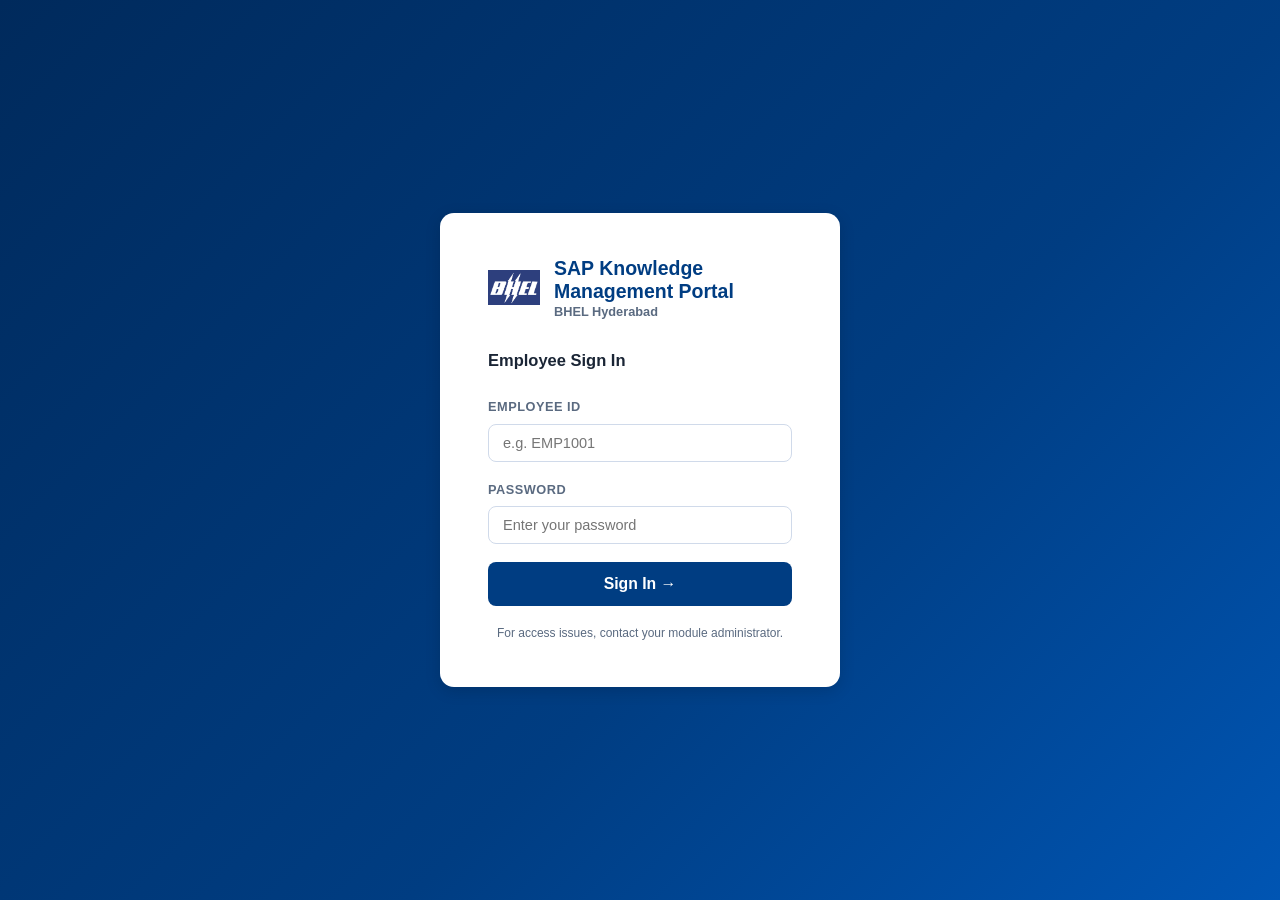
<file: frontend/index.html>
<!DOCTYPE html>
<html lang="en">
<head>
  <meta charset="UTF-8">
  <meta name="viewport" content="width=device-width, initial-scale=1.0">
  <title>BHEL SAP Portal — Login</title>
  <link rel="stylesheet" href="css/style.css">
</head>
<body>
<div class="login-page">
  <div class="login-card">
    <div class="logo" style="display: flex; align-items: center; gap: 14px; margin-bottom: 28px;">
      <img src="css/images/bhel_logo_official.png" alt="BHEL Logo" style="height: 52px; width: 52px; border-radius: 6px; object-fit: contain;">
      <h1 style="font-size: 1.3rem; color: var(--primary); line-height: 1.2;">SAP Knowledge Management Portal
        <span style="font-size: .85rem; color: var(--text-light); display: block;">BHEL Hyderabad</span>
      </h1>
    </div>
    <h2>Employee Sign In</h2>
    <div class="form-group">
      <label for="emp">Employee ID</label>
      <input type="text" id="emp" placeholder="e.g. EMP1001" autocomplete="username">
    </div>
    <div class="form-group">
      <label for="pwd">Password</label>
      <input type="password" id="pwd" placeholder="Enter your password" autocomplete="current-password">
    </div>
    <button class="btn btn-primary btn-full btn-lg" onclick="login()">Sign In →</button>
    <p class="error-msg" id="err-msg">Invalid Employee ID or Password.</p>
    <p style="margin-top:18px;font-size:.8rem;color:var(--text-light);text-align:center;">
      For access issues, contact your module administrator.
    </p>
  </div>
</div>

<script>
const RENDER_BACKEND_URL = "https://sap-portal-backend-tnc3.onrender.com";
const API = (window.location.hostname === "localhost" || window.location.hostname === "127.0.0.1")
    ? "http://localhost:5000"
    : RENDER_BACKEND_URL;

async function login() {
  const employee_id = document.getElementById("emp").value.trim();
  const password    = document.getElementById("pwd").value;
  const errEl       = document.getElementById("err-msg");
  errEl.classList.remove("visible");

  if (!employee_id || !password) {
    errEl.textContent = "Please enter both Employee ID and Password.";
    errEl.classList.add("visible");
    return;
  }

  try {
    const res  = await fetch(`${API}/login`, {
      method: "POST",
      headers: { "Content-Type": "application/json" },
      body: JSON.stringify({ employee_id, password }),
    });
    const data = await res.json();

    if (data.status === "success") {
      sessionStorage.setItem("bhel_user", JSON.stringify(data));

      window.location.href = "pages/dashboard.html";
    } else {
      errEl.textContent = data.message || "Invalid credentials.";
      errEl.classList.add("visible");
    }
  } catch {
    errEl.textContent = "Cannot connect to server. Please try again.";
    errEl.classList.add("visible");
  }
}

// Allow Enter key
document.addEventListener("DOMContentLoaded", () => {
  document.getElementById("pwd").addEventListener("keydown", e => {
    if (e.key === "Enter") login();
  });
});
</script>
</body>
</html>
</file>
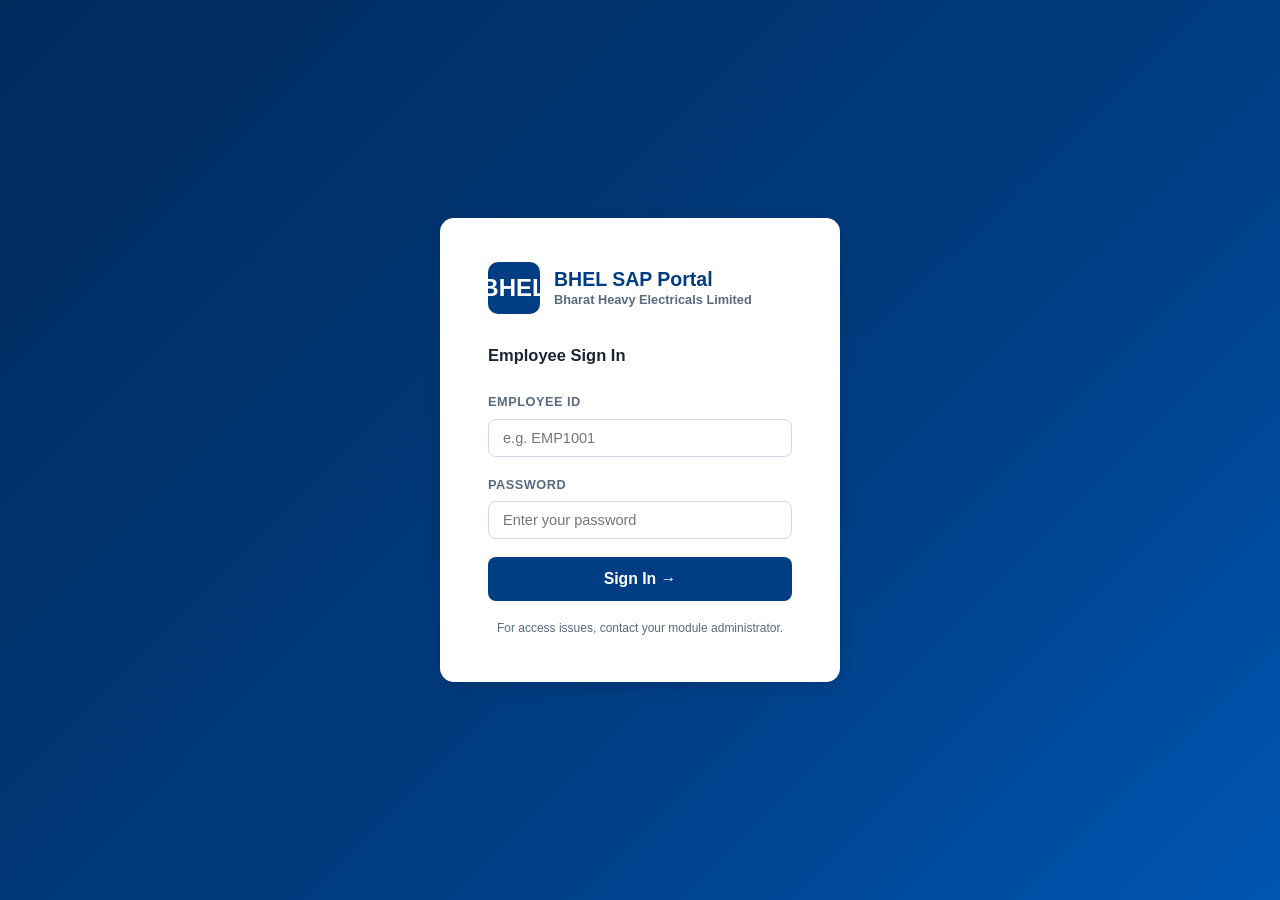
<file: frontend/login.html>
<!DOCTYPE html>
<html lang="en">
<head>
  <meta charset="UTF-8">
  <meta name="viewport" content="width=device-width, initial-scale=1.0">
  <title>BHEL SAP Portal — Login</title>
  <link rel="stylesheet" href="css/style.css">
</head>
<body>
<div class="login-page">
  <div class="login-card">
    <div class="logo">
      <div class="logo-icon">BHEL</div>
      <h1>BHEL SAP Portal
        <span>Bharat Heavy Electricals Limited</span>
      </h1>
    </div>
    <h2>Employee Sign In</h2>
    <div class="form-group">
      <label for="emp">Employee ID</label>
      <input type="text" id="emp" placeholder="e.g. EMP1001" autocomplete="username">
    </div>
    <div class="form-group">
      <label for="pwd">Password</label>
      <input type="password" id="pwd" placeholder="Enter your password" autocomplete="current-password">
    </div>
    <button class="btn btn-primary btn-full btn-lg" onclick="login()">Sign In →</button>
    <p class="error-msg" id="err-msg">Invalid Employee ID or Password.</p>
    <p style="margin-top:18px;font-size:.8rem;color:var(--text-light);text-align:center;">
      For access issues, contact your module administrator.
    </p>
  </div>
</div>

<script>
const API = "http://127.0.0.1:5000";

async function login() {
  const employee_id = document.getElementById("emp").value.trim();
  const password    = document.getElementById("pwd").value;
  const errEl       = document.getElementById("err-msg");
  errEl.classList.remove("visible");

  if (!employee_id || !password) {
    errEl.textContent = "Please enter both Employee ID and Password.";
    errEl.classList.add("visible");
    return;
  }

  try {
    const res  = await fetch(`${API}/login`, {
      method: "POST",
      headers: { "Content-Type": "application/json" },
      body: JSON.stringify({ employee_id, password }),
    });
    const data = await res.json();

    if (data.status === "success") {
      sessionStorage.setItem("bhel_user", JSON.stringify(data));

      if (data.role === "SUPER_ADMIN") {
        window.location.href = "pages/super_admin.html";
      } else if (data.role === "MODULE_ADMIN") {
        window.location.href = "pages/module_admin.html";
      } else {
        window.location.href = "pages/user_dashboard.html";
      }
    } else {
      errEl.textContent = data.message || "Invalid credentials.";
      errEl.classList.add("visible");
    }
  } catch {
    errEl.textContent = "Cannot connect to server. Please try again.";
    errEl.classList.add("visible");
  }
}

// Allow Enter key
document.addEventListener("DOMContentLoaded", () => {
  document.getElementById("pwd").addEventListener("keydown", e => {
    if (e.key === "Enter") login();
  });
});
</script>
</body>
</html>
</file>
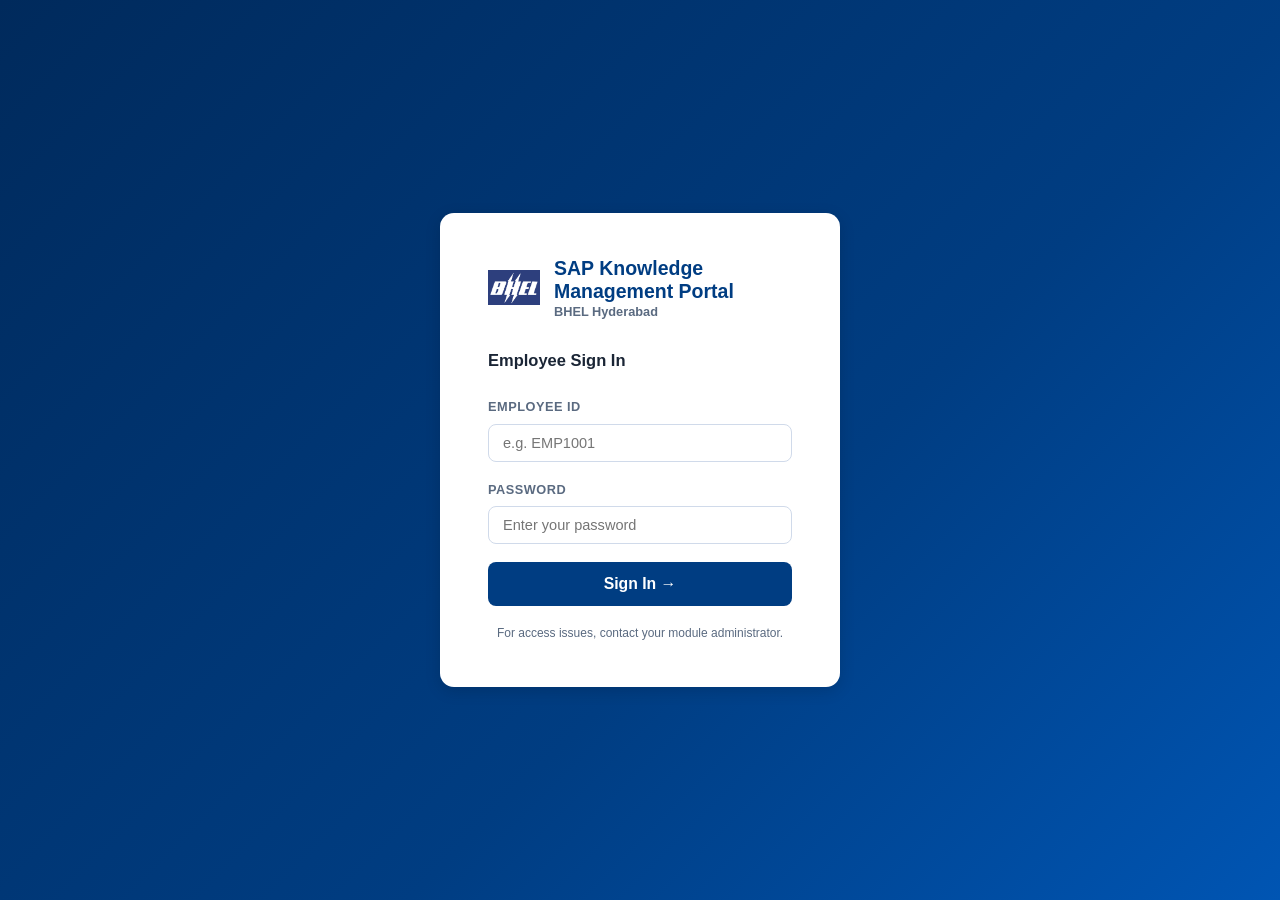
<file: frontend/pages/dashboard.html>
<!DOCTYPE html>
<html lang="en">
<head>
  <meta charset="UTF-8">
  <meta name="viewport" content="width=device-width, initial-scale=1.0">
  <title>BHEL SAP Portal — Dashboard</title>
  <link rel="stylesheet" href="../css/style.css">
</head>
<body>

  <!-- Stat Cards Grid -->
  <div class="stats-grid">
    <div class="stat-card info" style="cursor: pointer;" onclick="location.href='library.html'">
      <div class="stat-icon">📄</div>
      <div class="stat-value" id="manuals">0</div>
      <div class="stat-label">SAP Manuals (All Modules)</div>
    </div>
    <div class="stat-card warning" style="cursor: pointer;" onclick="location.href='library.html'">
      <div class="stat-icon">🎬</div>
      <div class="stat-value" id="videos">0</div>
      <div class="stat-label">Video Tutorials (All Modules)</div>
    </div>
    <div class="stat-card danger" style="cursor: pointer;" onclick="location.href='query.html'">
      <div class="stat-icon">💬</div>
      <div class="stat-value" id="queries">0</div>
      <div class="stat-label">Open Queries (Your Dept)</div>
    </div>
    <div class="stat-card success" style="cursor: pointer;" onclick="location.href='faqs.html'">
      <div class="stat-icon">❓</div>
      <div class="stat-value" id="faqs">0</div>
      <div class="stat-label">FAQs (Your Dept)</div>
    </div>
  </div>

  <!-- Main Dashboard Grid -->
  <div class="dash-grid">
    <!-- FAQs Card -->
    <div class="card">
      <div class="card-header">
        <h3 class="card-title">Frequently Asked Questions (FAQs)</h3>
      </div>
      <p class="text-muted text-small mb-16">Quick answers to common SAP issues:</p>
      <div class="faq-list" id="dashboard-faq-list">
        <div class="spinner"></div>
      </div>
    </div>

    <!-- Quick Links Card -->
    <div class="card">
      <div class="card-header">
        <h3 class="card-title">Quick SAP Access T-Codes</h3>
      </div>
      <p class="text-muted text-small mb-16">Frequently used SAP shortcuts for your module:</p>
      <div class="quick-links" id="quick-links-list">
        <div class="empty-state">
          <p>No transaction codes configured for your department yet.</p>
        </div>
      </div>
    </div>
  </div>

  <script src="../js/common.js?v=5"></script>
  <script src="../js/dashboard.js?v=2"></script>
</body>
</html>
</file>
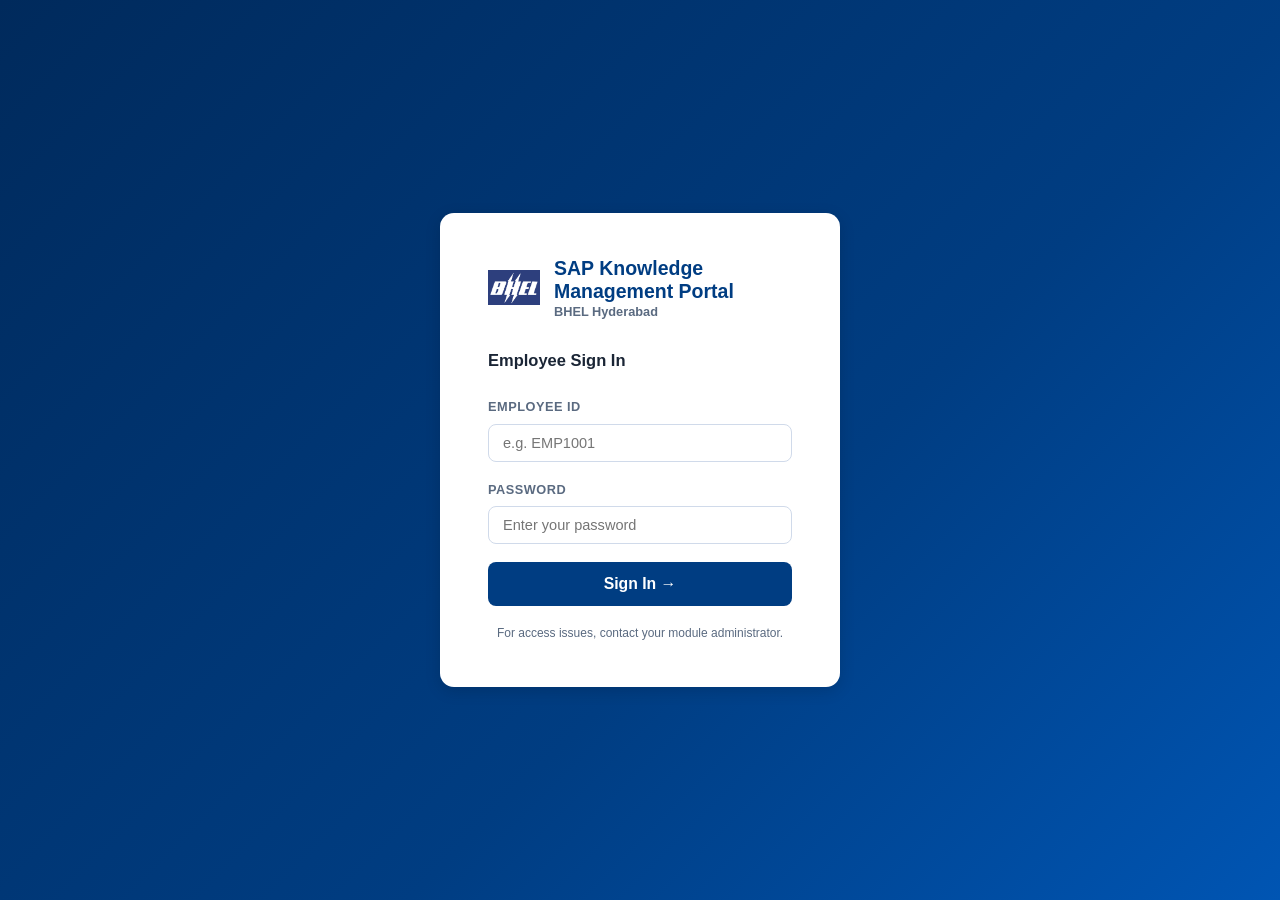
<file: frontend/pages/faqs.html>
<!DOCTYPE html>
<html lang="en">
<head>
  <meta charset="UTF-8">
  <meta name="viewport" content="width=device-width, initial-scale=1.0">
  <title>BHEL SAP Portal — FAQs</title>
  <link rel="stylesheet" href="../css/style.css">
</head>
<body>

  <!-- FAQ Toolbar -->
  <div class="filter-bar">
    <select id="faq-dept-filter" style="display: none;" onchange="filterFaqs()">
      <!-- Populated dynamically for SUPER_ADMIN -->
    </select>

    <button class="btn btn-primary" id="add-faq-btn" style="display: none;" onclick="openAddFaqModal()">
      ➕ Create FAQ Entry
    </button>
  </div>

  <!-- FAQs Accordion List -->
  <div class="faq-list" id="faqList">
    <div class="empty-state">
      <div class="empty-icon">❓</div>
      <p>Loading module FAQs...</p>
    </div>
  </div>

  <!-- Create/Edit FAQ Modal -->
  <div class="modal-overlay" id="faq-modal">
    <div class="modal">
      <div class="modal-header">
        <h3 class="modal-title" id="faq-modal-title">Create FAQ Entry</h3>
        <button class="modal-close" onclick="closeModal('faq-modal')">×</button>
      </div>
      <form id="faq-form" onsubmit="saveFaq(event)">
        <input type="hidden" id="faq-edit-id">

        <div class="form-group">
          <label for="faq-question">Question</label>
          <input type="text" id="faq-question" required placeholder="e.g. How do I clear open items?">
        </div>

        <div class="form-group">
          <label for="faq-answer">Answer</label>
          <textarea id="faq-answer" required rows="5" placeholder="Provide step-by-step instructions or explanations..."></textarea>
        </div>

        <div class="profile-grid">
          <div class="form-group">
            <label for="faq-order">Display Sort Order</label>
            <input type="number" id="faq-order" value="0" min="0" required placeholder="0">
          </div>
          <div class="form-group" id="faq-dept-group" style="display: none;">
            <label for="faq-dept">SAP Module / Dept</label>
            <select id="faq-dept">
              <!-- Dynamically populated for Super Admin -->
            </select>
          </div>
        </div>

        <div class="modal-footer">
          <button type="button" class="btn btn-outline" onclick="closeModal('faq-modal')">Cancel</button>
          <button type="submit" class="btn btn-success">Save FAQ</button>
        </div>
      </form>
    </div>
  </div>

  <script src="../js/common.js?v=5"></script>
  <script src="../js/faq.js"></script>
</body>
</html>
</file>
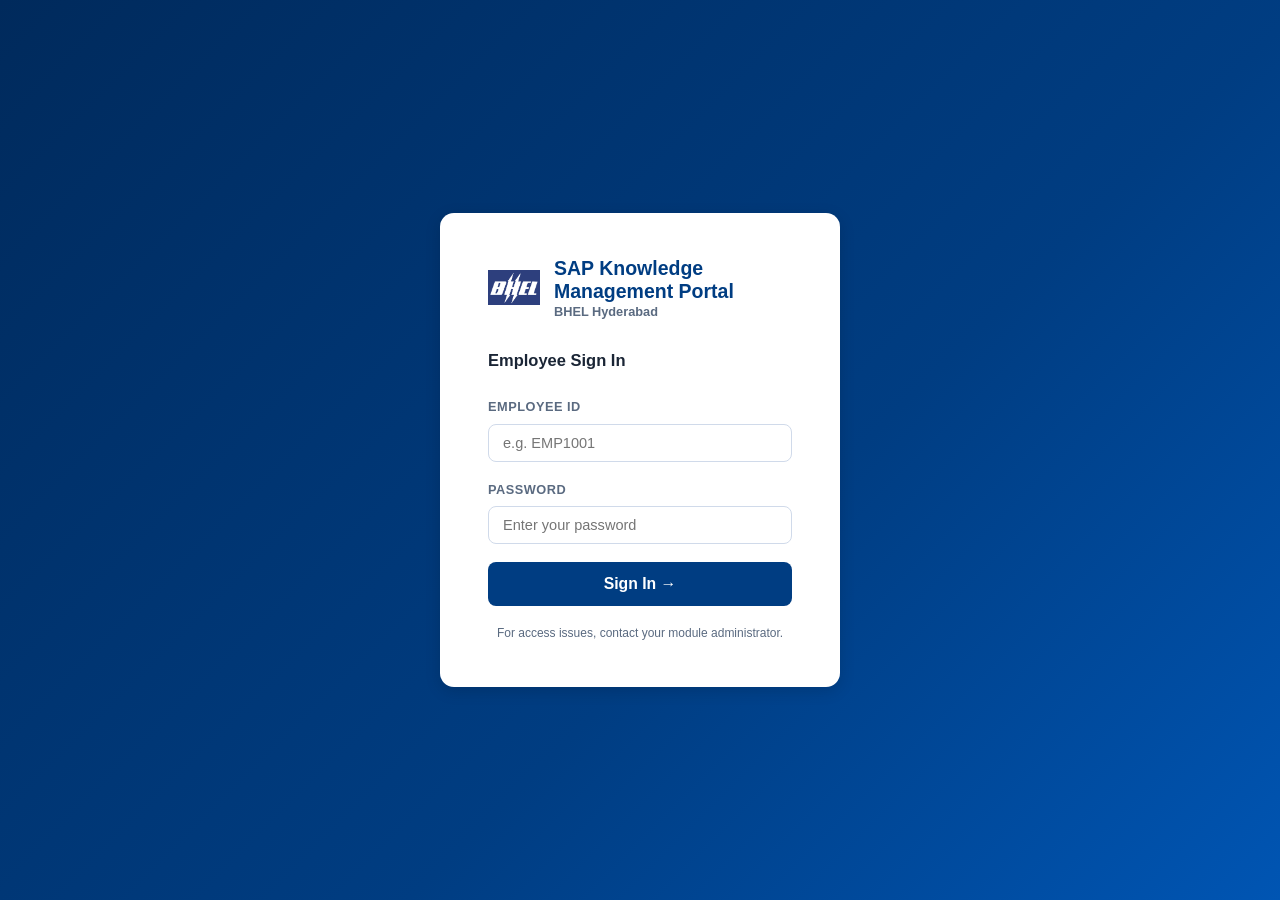
<file: frontend/pages/library.html>
<!DOCTYPE html>
<html lang="en">
<head>
  <meta charset="UTF-8">
  <meta name="viewport" content="width=device-width, initial-scale=1.0">
  <title>BHEL SAP Portal — Library</title>
  <link rel="stylesheet" href="../css/style.css">
</head>
<body>

  <!-- Library Page Toolbar -->
  <div class="filter-bar">
    <input type="text" id="lib-search" class="search-input" placeholder="Search manuals, descriptions or T-codes..." oninput="filterLibrary()">
    
    <select id="lib-type-filter" onchange="filterLibrary()">
      <option value="">All Media Types</option>
      <option value="MANUAL">Manuals (PDF)</option>
      <option value="VIDEO">Videos (MP4)</option>
      <option value="TRANSACTION">Transaction Codes</option>
    </select>

    <select id="lib-dept-filter" style="display: none;" onchange="filterLibrary()">
      <!-- Populated dynamically for SUPER_ADMIN -->
    </select>

    <button class="btn btn-primary" id="add-item-btn" style="display: none;" onclick="openAddModal()">
      ➕ Add Library Item
    </button>
    <button class="btn btn-outline" id="import-lib-btn" style="display: none; margin-left: 8px;" onclick="openImportLibModal()">
      📥 Bulk Upload CSV
    </button>
  </div>

  <!-- Library Table -->
  <div class="table-wrap" id="libraryTableContainer" style="background-color: #fff; border-radius: var(--radius); box-shadow: var(--shadow-sm); border: 1px solid var(--border); overflow-x: auto; margin-top: 16px;">
    <table style="width: 100%; border-collapse: collapse; text-align: left;">
      <thead>
        <tr style="border-bottom: 2px solid var(--border); background-color: var(--bg); font-size: 0.85rem; text-transform: uppercase; color: var(--text-light);">
          <th style="padding: 14px 18px; width: 120px;">T-Code</th>
          <th style="padding: 14px 18px;">Description</th>
          <th style="padding: 14px 18px; width: 140px;">Module</th>
          <th style="padding: 14px 18px; width: 140px;">Category</th>
          <th style="padding: 14px 18px; width: 120px; text-align: center;">Video</th>
          <th style="padding: 14px 18px; width: 180px; text-align: center;">Actions</th>
        </tr>
      </thead>
      <tbody id="libraryTableBody">
        <tr id="library-loading-row">
          <td colspan="6" style="text-align: center; padding: 48px 24px; color: var(--text-light);">
            <div class="spinner" style="margin: 0 auto 12px auto;"></div>
            Loading training manuals and transaction codes...
          </td>
        </tr>
      </tbody>
    </table>
  </div>

  <!-- Add/Edit Item Modal -->
  <div class="modal-overlay" id="item-modal">
    <div class="modal">
      <div class="modal-header">
        <h3 class="modal-title" id="modal-title">Add Training Media</h3>
        <button class="modal-close" onclick="closeModal('item-modal')">×</button>
      </div>
      <form id="item-form" onsubmit="saveLibraryItem(event)">
        <input type="hidden" id="edit-item-id">
        
        <div class="form-group">
          <label for="item-title">Title</label>
          <input type="text" id="item-title" required placeholder="e.g. FI Month-End Reconciliation Manual">
        </div>

        <div class="form-group">
          <label for="item-desc">Description</label>
          <textarea id="item-desc" rows="3" placeholder="Provide a summary of the resource contents..."></textarea>
        </div>

        <div class="form-group">
          <label for="item-type">Item Type</label>
          <select id="item-type" required onchange="toggleItemTypeForm()">
            <option value="MANUAL">SAP Manual / Media Resource</option>
            <option value="TRANSACTION">SAP Transaction Code (T-Code Only)</option>
          </select>
        </div>

        <!-- Department select for Super Admin additions -->
        <div class="form-group" id="item-dept-group" style="display: none;">
          <label for="item-dept">Target Department</label>
          <select id="item-dept">
            <!-- Dynamically populated -->
          </select>
        </div>

        <!-- file upload field -->
        <div class="form-group" id="pdf-field-group">
          <label for="item-file" id="file-label">Upload Documents (Optional)</label>
          <input type="file" id="item-file" accept=".pdf,.doc,.docx,.xls,.xlsx,.csv,.ppt,.pptx,.txt" multiple>
          <p class="text-small text-muted mt-8">Upload step-by-step documentation (PDF, Word, Excel, CSV, Text, PowerPoint). Select multiple files if required.</p>
        </div>

        <!-- Video file upload field -->
        <div class="form-group" id="video-field-group">
          <label for="item-video-file" id="video-label">Upload Video Tutorials (Optional)</label>
          <input type="file" id="item-video-file" accept="video/*" multiple>
          <p class="text-small text-muted mt-8">Upload MP4 video files. Select multiple files if required.</p>
        </div>

        <!-- T-Code fields -->
        <div class="form-group" id="tcode-field-group">
          <label for="item-tcode" id="tcode-label">SAP Transaction Code (T-Code) - Optional</label>
          <input type="text" id="item-tcode" placeholder="e.g. F-02, FS10N">
        </div>

        <div class="profile-grid">
          <div class="form-group">
            <label for="item-version">Version</label>
            <input type="text" id="item-version" value="1.0" placeholder="e.g. 1.0, 2.1">
          </div>
          <div class="form-group">
            <label for="item-notes">Version Release Notes</label>
            <input type="text" id="item-notes" placeholder="Initial Release">
          </div>
        </div>

        <div class="modal-footer">
          <button type="button" class="btn btn-outline" onclick="closeModal('item-modal')">Cancel</button>
          <button type="submit" class="btn btn-success">Save Resource</button>
        </div>
      </form>
    </div>
  </div>

  <!-- Video Player Modal -->
  <div class="modal-overlay" id="video-modal">
    <div class="modal" style="width: 760px;">
      <div class="modal-header">
        <h3 class="modal-title" id="video-modal-title">Watch Video Tutorial</h3>
        <button class="modal-close" onclick="closeVideoModal()">×</button>
      </div>
      <div style="background: #000; display: flex; align-items: center; justify-content: center; border-radius: var(--radius); overflow: hidden;">
        <video id="video-player" controls style="width: 100%; max-height: 480px; display: block;"></video>
      </div>
    </div>
  </div>

  <!-- Version History Modal -->
  <div class="modal-overlay" id="versions-modal">
    <div class="modal" style="width: 600px;">
      <div class="modal-header">
        <h3 class="modal-title">Revision History</h3>
        <button class="modal-close" onclick="closeModal('versions-modal')">×</button>
      </div>
      <div class="table-wrap">
        <table>
          <thead>
            <tr>
              <th>Ver.</th>
              <th>Release Notes</th>
              <th>Uploaded By</th>
              <th>Date</th>
              <th>Action</th>
            </tr>
          </thead>
          <tbody id="versions-table-body">
            <!-- Dynamically populated -->
          </tbody>
        </table>
      </div>
    </div>
  </div>

  <!-- Bulk Import Modal -->
  <div class="modal-overlay" id="import-lib-modal">
    <div class="modal" style="width: 480px;">
      <div class="modal-header">
        <h3 class="modal-title">Bulk Import Resources via CSV</h3>
        <button class="modal-close" onclick="closeModal('import-lib-modal')">×</button>
      </div>
      <form id="import-lib-form" onsubmit="importLibraryCSV(event)">
        <div style="padding: 16px;">
          <p class="text-small text-muted mb-16">
            Upload a CSV template to bulk insert training manuals, video paths, or transaction codes.
            <br><br>
            <strong>CSV Columns expected:</strong><br>
            <code>Title, Description, Item_Type, Department_Code, Transaction_Code, File_Path, Video_Path</code>
          </p>
          <div class="form-group">
            <label for="lib-csv-file">Select CSV File</label>
            <input type="file" id="lib-csv-file" accept=".csv" required>
          </div>
        </div>
        <div class="modal-footer">
          <button type="button" class="btn btn-outline" onclick="closeModal('import-lib-modal')">Cancel</button>
          <button type="submit" class="btn btn-success">Import CSV</button>
        </div>
      </form>
    </div>
  </div>

  <script src="../js/common.js?v=5"></script>
  <script src="../js/library.js?v=6"></script>
</body>
</html>
</file>
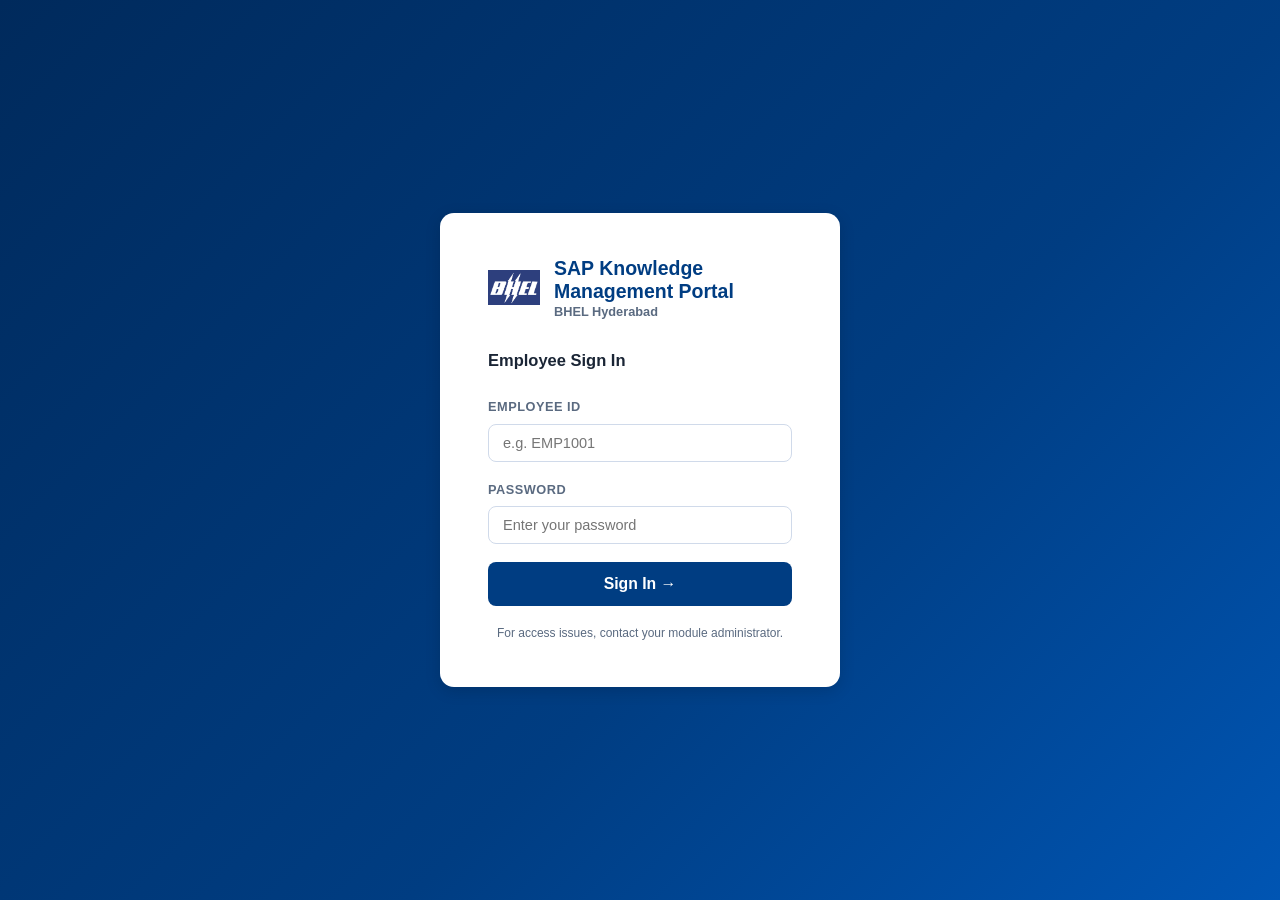
<file: frontend/pages/query.html>
<!DOCTYPE html>
<html lang="en">
<head>
  <meta charset="UTF-8">
  <meta name="viewport" content="width=device-width, initial-scale=1.0">
  <title>BHEL SAP Portal — Q&A Forum</title>
  <link rel="stylesheet" href="../css/style.css">
</head>
<body>

  <!-- Q&A Toolbar -->
  <div class="filter-bar">
    <input type="text" id="query-search" class="search-input" placeholder="Search questions or keywords..." oninput="filterQueries()">
    
    <select id="query-status-filter" onchange="filterQueries()">
      <option value="">All Statuses</option>
      <option value="OPEN">Open Queries</option>
      <option value="ANSWERED">Answered Queries</option>
      <option value="CLOSED">Closed Queries</option>
    </select>

    <select id="query-dept-filter" style="display: none;" onchange="filterQueries()">
      <!-- Populated dynamically for SUPER_ADMIN -->
    </select>

    <button class="btn btn-primary" onclick="openAddQueryModal()">
      ➕ Post a Query
    </button>
  </div>

  <!-- Queries Container -->
  <div class="query-list" id="queryList">
    <div class="empty-state">
      <div class="empty-icon">💬</div>
      <p>Loading discussions and questions...</p>
    </div>
  </div>

  <!-- Add Query Modal -->
  <div class="modal-overlay" id="add-query-modal">
    <div class="modal">
      <div class="modal-header">
        <h3 class="modal-title">Ask a Question</h3>
        <button class="modal-close" onclick="closeModal('add-query-modal')">×</button>
      </div>
      <form id="add-query-form" onsubmit="saveQuery(event)">
        <div class="form-group">
          <label for="query-title">Query Title / Summary</label>
          <input type="text" id="query-title" required placeholder="Describe your issue in one sentence">
        </div>

        <div class="form-group">
          <label for="query-body">Detailed Description</label>
          <textarea id="query-body" required rows="5" placeholder="Include error messages, SAP Transaction code, and exact steps taken..."></textarea>
        </div>

        <div class="profile-grid">
          <div class="form-group">
            <label for="query-priority">Priority</label>
            <select id="query-priority">
              <option value="LOW">Low (General Query)</option>
              <option value="MEDIUM" selected>Medium (Standard Issue)</option>
              <option value="HIGH">High (System Blocker / Error)</option>
            </select>
          </div>
          <div class="form-group" id="query-dept-group" style="display: none;">
            <label for="query-dept">SAP Module / Dept</label>
            <select id="query-dept">
              <!-- Dynamically populated for Super Admin -->
            </select>
          </div>
        </div>

        <div class="form-group flex flex-center gap-8" style="margin-top: 10px;">
          <input type="checkbox" id="query-anonymous" value="1" style="width: auto;">
          <label for="query-anonymous" style="display: inline; margin-bottom: 0;">Post Anonymously</label>
        </div>

        <div class="modal-footer">
          <button type="button" class="btn btn-outline" onclick="closeModal('add-query-modal')">Cancel</button>
          <button type="submit" class="btn btn-primary">Post Query</button>
        </div>
      </form>
    </div>
  </div>

  <!-- Query Detail Modal (Q&A Thread) -->
  <div class="modal-overlay" id="detail-modal">
    <div class="modal" style="width: 700px; max-height: 95vh;">
      <div class="modal-header">
        <h3 class="modal-title">Query Discussion</h3>
        <button class="modal-close" onclick="closeModal('detail-modal')">×</button>
      </div>
      <div id="detail-container">
        <!-- Rendered dynamically -->
      </div>
      
      <hr style="margin: 24px 0; border: none; border-top: 1px solid var(--border);">

      <!-- Replies Section -->
      <h3 class="card-title">Answers & Comments</h3>
      <div class="comment-thread" id="comment-thread-list">
        <!-- Dynamic comments -->
      </div>

      <!-- Reply Form -->
      <form id="comment-form" onsubmit="postComment(event)" style="margin-top: 24px;">
        <input type="hidden" id="comment-query-id">
        <div class="form-group">
          <label for="comment-body">Your Response</label>
          <textarea id="comment-body" required rows="3" placeholder="Provide troubleshooting suggestions or answers..."></textarea>
        </div>
        <div class="modal-footer" style="border: none; margin-top: 10px; padding-top: 0;">
          <button type="submit" class="btn btn-primary">Submit Reply</button>
        </div>
      </form>
    </div>
  </div>

  <script src="../js/common.js?v=5"></script>
  <script src="../js/query.js"></script>
</body>
</html>
</file>
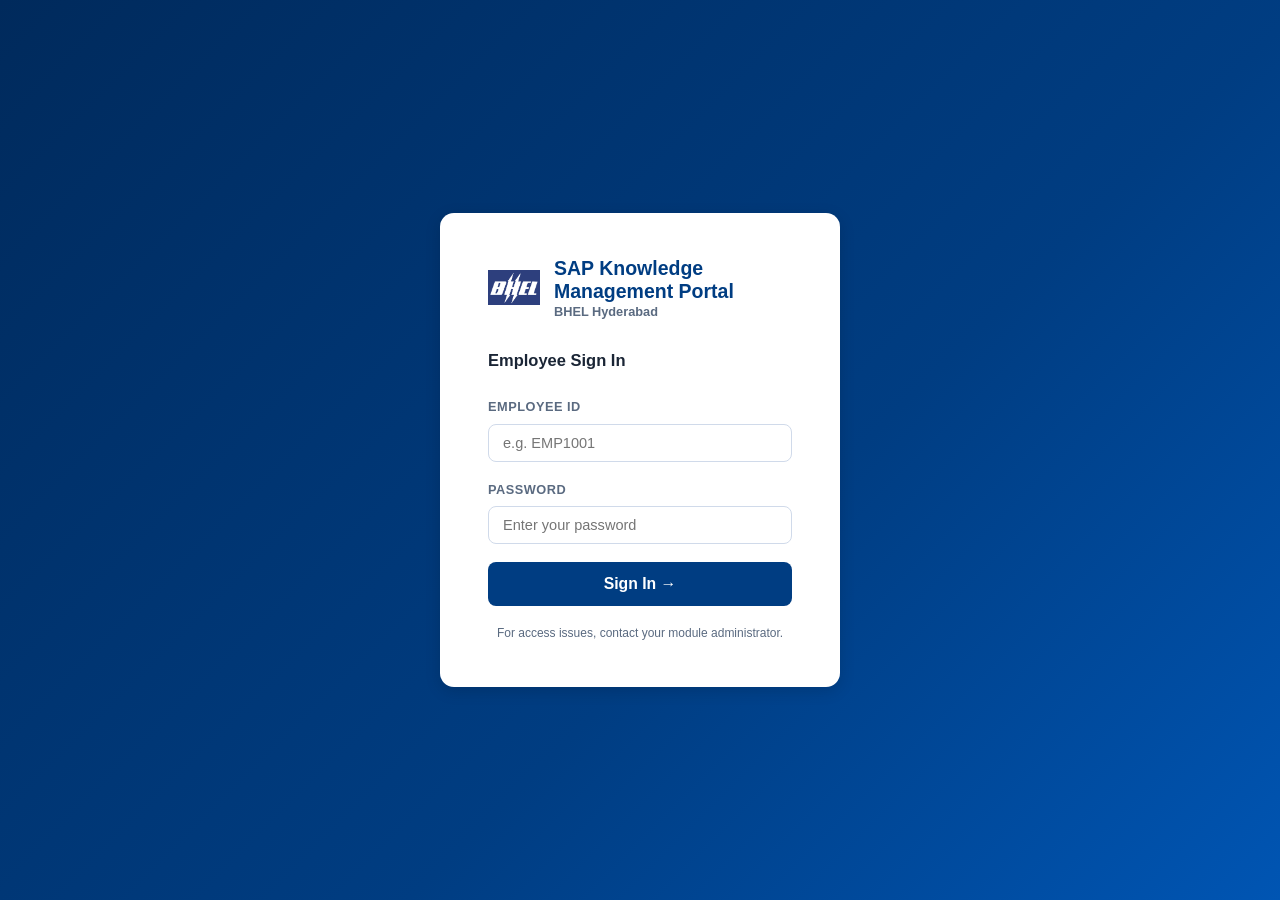
<file: frontend/pages/users.html>
<!DOCTYPE html>
<html lang="en">
<head>
  <meta charset="UTF-8">
  <meta name="viewport" content="width=device-width, initial-scale=1.0">
  <title>BHEL SAP Portal — Users</title>
  <link rel="stylesheet" href="../css/style.css">
</head>
<body>

  <!-- Users Toolbar -->
  <div class="filter-bar">
    <input type="text" id="user-search" class="search-input" placeholder="Search by name or employee ID..." oninput="filterUsers()">
    
    <select id="user-role-filter" onchange="filterUsers()">
      <option value="">All Roles</option>
      <option value="USER">Standard Users</option>
      <option value="MODULE_ADMIN">Module Admins</option>
      <option value="SUPER_ADMIN">Super Admins</option>
    </select>

    <select id="user-dept-filter" style="display: none;" onchange="filterUsers()">
      <!-- Populated dynamically for SUPER_ADMIN -->
    </select>

    <button class="btn btn-primary" onclick="openAddUserModal()">
      ➕ Create New User
    </button>
    <button class="btn btn-outline" onclick="triggerCsvSelect()">
      📤 Import CSV File
    </button>
    <input type="file" id="csv-file-input" accept=".csv" style="display: none;" onchange="uploadCsvFile(this)">
  </div>

  <!-- Tab Navigation -->
  <div class="tab-bar" style="display: flex; gap: 16px; margin-bottom: 24px; border-bottom: 2px solid var(--border); padding-bottom: 8px;">
    <button class="tab-btn active" id="tab-directory" onclick="switchUsersTab('directory')" style="background: none; border: none; font-size: 1rem; font-weight: 600; padding: 6px 12px; cursor: pointer; color: var(--primary); border-bottom: 2px solid var(--primary); margin-bottom: -10px; transition: all 0.2s;">User Directory</button>
    <button class="tab-btn" id="tab-logs" onclick="switchUsersTab('logs')" style="background: none; border: none; font-size: 1rem; font-weight: 600; padding: 6px 12px; cursor: pointer; color: var(--text-light); margin-bottom: -10px; transition: all 0.2s;">System Activity Logs</button>
  </div>

  <!-- Users Table Layout -->
  <div class="card" id="tab-content-directory">
    <div class="table-wrap">
      <table>
        <thead>
          <tr>
            <th>Employee ID</th>
            <th>Name</th>
            <th>Designation</th>
            <th>Department</th>
            <th>SAP Module</th>
            <th>Role</th>
            <th>Status</th>
            <th>Last Login</th>
            <th>Actions</th>
          </tr>
        </thead>
        <tbody id="userTableBody">
          <tr>
            <td colspan="9" style="text-align: center;" class="text-muted">Loading employee profiles...</td>
          </tr>
        </tbody>
      </table>
    </div>
  </div>

  <!-- Activity Logs Layout -->
  <div class="card" id="tab-content-logs" style="display: none;">
    <div class="table-wrap">
      <table>
        <thead>
          <tr>
            <th style="width: 180px; padding: 12px 16px;">Timestamp</th>
            <th style="width: 120px; padding: 12px 16px;">Operator ID</th>
            <th style="width: 150px; padding: 12px 16px;">Operator Name</th>
            <th style="width: 120px; padding: 12px 16px;">Role</th>
            <th style="width: 160px; padding: 12px 16px;">Action</th>
            <th style="padding: 12px 16px;">Access Details / IP</th>
          </tr>
        </thead>
        <tbody id="logsTableBody">
          <tr>
            <td colspan="6" style="text-align: center; padding: 24px;" class="text-muted">Loading system activity logs...</td>
          </tr>
        </tbody>
      </table>
    </div>
  </div>

  <!-- Add/Edit User Modal -->
  <div class="modal-overlay" id="user-modal">
    <div class="modal">
      <div class="modal-header">
        <h3 class="modal-title" id="user-modal-title">Create New Profile</h3>
        <button class="modal-close" onclick="closeModal('user-modal')">×</button>
      </div>
      <form id="user-form" onsubmit="saveUser(event)">
        <input type="hidden" id="edit-user-id">

        <div class="profile-grid">
          <div class="form-group">
            <label for="user-emp-id">Employee ID</label>
            <input type="text" id="user-emp-id" required placeholder="e.g. EMP1004">
          </div>
          <div class="form-group">
            <label for="user-name">Full Name</label>
            <input type="text" id="user-name" required placeholder="e.g. Rajesh Sharma">
          </div>
        </div>

        <div class="profile-grid">
          <div class="form-group">
            <label for="user-pwd">Password</label>
            <input type="password" id="user-pwd" placeholder="Leave blank to keep old password">
          </div>
          <div class="form-group">
            <label for="user-email">Email Address</label>
            <input type="email" id="user-email" placeholder="e.g. name@bhel.in">
          </div>
        </div>

        <div class="profile-grid">
          <div class="form-group">
            <label for="user-role">System Role</label>
            <select id="user-role" required onchange="toggleFormDeptLock()">
              <option value="USER">Standard Department User</option>
              <option value="MODULE_ADMIN">Module Administrator</option>
              <option value="SUPER_ADMIN">Super Administrator</option>
            </select>
          </div>
          <div class="form-group" id="form-dept-group">
            <label for="user-dept">SAP Module / Dept</label>
            <select id="user-dept">
              <!-- Populated dynamically -->
            </select>
          </div>
        </div>

        <div class="profile-grid">
          <div class="form-group">
            <label for="user-designation">Designation</label>
            <input type="text" id="user-designation" placeholder="e.g. Deputy Manager">
          </div>
          <div class="form-group">
            <label for="user-phone">Phone Number</label>
            <input type="text" id="user-phone" placeholder="e.g. 9876543210">
          </div>
        </div>

        <div class="form-group flex flex-center gap-8" id="active-checkbox-group" style="display: none; margin-top: 10px;">
          <input type="checkbox" id="user-active" value="1" style="width: auto;">
          <label for="user-active" style="display: inline; margin-bottom: 0;">Profile Active Status</label>
        </div>

        <div class="modal-footer">
          <button type="button" class="btn btn-outline" onclick="closeModal('user-modal')">Cancel</button>
          <button type="submit" class="btn btn-success">Save Profile</button>
        </div>
      </form>
    </div>
  </div>

  <script src="../js/common.js?v=5"></script>
  <script src="../js/users.js"></script>
</body>
</html>
</file>
<file: frontend/css/style.css>
/* ============================================================
   BHEL SAP Portal — Global Stylesheet
   ============================================================ */

:root {
  --primary:       #003d82;   /* BHEL deep blue */
  --primary-light: #0055b3;
  --primary-dark:  #002a5c;
  --accent:        #f5a623;   /* BHEL gold */
  --accent-dark:   #d4891a;
  --danger:        #e53935;
  --success:       #2e7d32;
  --warning:       #f57c00;
  --info:          #0277bd;

  --bg:            #f0f4f9;
  --sidebar-bg:    #002a5c;
  --card-bg:       #ffffff;
  --border:        #d0daea;
  --text:          #1a2535;
  --text-light:    #5a6a80;
  --text-white:    #ffffff;

  --sidebar-w:     240px;
  --header-h:      60px;
  --radius:        8px;
  --shadow:        0 2px 8px rgba(0,0,0,.10);
  --shadow-md:     0 4px 16px rgba(0,0,0,.14);
  --shadow-sm:     0 1px 4px rgba(0,0,0,.06);

  --font:          'Segoe UI', 'Roboto', Arial, sans-serif;
}

/* ── Dark Mode Variables ─────────────────────────────────────── */
[data-theme="dark"] {
  --bg:            #0f1117;
  --sidebar-bg:    #0d1526;
  --card-bg:       #1a1f2e;
  --border:        #2a3244;
  --text:          #e2e8f0;
  --text-light:    #8896aa;
  --shadow:        0 2px 8px rgba(0,0,0,.40);
  --shadow-md:     0 4px 16px rgba(0,0,0,.55);
  --shadow-sm:     0 1px 4px rgba(0,0,0,.30);
}
[data-theme="dark"] body { background: var(--bg); color: var(--text); }
[data-theme="dark"] .topbar { background: #1a1f2e; border-color: var(--border); }
[data-theme="dark"] .icon-btn { background: #252d3d; color: var(--text-light); }
[data-theme="dark"] .icon-btn:hover { background: #2e3a50; }
[data-theme="dark"] .card { background: var(--card-bg); border: 1px solid var(--border); }
[data-theme="dark"] .stat-card { background: var(--card-bg); border: 1px solid var(--border); }
[data-theme="dark"] .table-wrap { background: var(--card-bg) !important; border-color: var(--border) !important; }
[data-theme="dark"] table thead tr { background: #1e2535 !important; }
[data-theme="dark"] table tr:hover { background: #212736 !important; }
[data-theme="dark"] .modal { background: #1a1f2e; border: 1px solid var(--border); }
[data-theme="dark"] .modal-header { background: #0f1520; border-color: var(--border); }
[data-theme="dark"] .modal-footer { background: #0f1520; border-color: var(--border); }
[data-theme="dark"] .form-group input,
[data-theme="dark"] .form-group select,
[data-theme="dark"] .form-group textarea {
  background: #1a2235 !important;
  color: #e2e8f0 !important;
  border-color: #2a3244 !important;
}
[data-theme="dark"] .filter-bar { background: var(--card-bg); border-color: var(--border); }
/* Cover ALL inputs, selects, textareas regardless of parent context */
[data-theme="dark"] input,
[data-theme="dark"] input[type="text"],
[data-theme="dark"] input[type="email"],
[data-theme="dark"] input[type="password"],
[data-theme="dark"] input[type="search"],
[data-theme="dark"] input[type="number"],
[data-theme="dark"] input[type="file"],
[data-theme="dark"] select,
[data-theme="dark"] textarea {
  background: #1a2235 !important;
  color: #e2e8f0 !important;
  border-color: #2a3244 !important;
}
/* Select options dropdown */
[data-theme="dark"] select option {
  background: #1a2235;
  color: #e2e8f0;
}
[data-theme="dark"] .topbar-search input { background: #252d3d; color: var(--text); border-color: var(--border); }
[data-theme="dark"] .faq-item { background: #1e2535; border-color: var(--border); }
[data-theme="dark"] .faq-answer { background: #181d2b; }
[data-theme="dark"] .notif-item { border-color: var(--border); }
[data-theme="dark"] .notif-item.unread { background: #1e2d45; }
[data-theme="dark"] .badge-gray { background: #2e3a50; color: var(--text-light); }
[data-theme="dark"] .search-overlay { background: #1a1f2e; border-color: var(--border); }
[data-theme="dark"] .global-search-item:hover { background: #252d3d; }
[data-theme="dark"] .btn-outline { border-color: var(--border); color: var(--text-light); }
[data-theme="dark"] .btn-outline:hover { background: var(--primary); color: #fff; border-color: var(--primary); }
[data-theme="dark"] a { color: #5a9df5; }
[data-theme="dark"] .topbar-title { color: #8bb8ff; }
[data-theme="dark"] .card-title { color: #8bb8ff; }
[data-theme="dark"] .section-title { color: #8bb8ff; }

/* ── Theme Toggle UI ─────────────────────────────────────────── */
.theme-toggle-wrap { position: relative; }
.theme-toggle-btn {
  width: 36px; height: 36px;
  border-radius: 50%;
  border: none;
  background: var(--bg);
  display: flex; align-items: center; justify-content: center;
  font-size: 1rem;
  color: var(--text-light);
  cursor: pointer;
  transition: background .15s;
  position: relative;
}
.theme-toggle-btn:hover { background: var(--border); }
.theme-dropdown {
  display: none;
  position: absolute;
  top: calc(100% + 8px);
  right: 0;
  background: var(--card-bg);
  border: 1.5px solid var(--border);
  border-radius: 12px;
  box-shadow: var(--shadow-md);
  min-width: 178px;
  z-index: 2000;
  overflow: hidden;
  animation: fadeIn .18s ease;
}
.theme-dropdown.open { display: block; }
.theme-option {
  display: flex; align-items: center; gap: 12px;
  padding: 11px 18px;
  cursor: pointer;
  font-size: .9rem;
  font-weight: 500;
  color: var(--text);
  border: none;
  background: transparent;
  width: 100%;
  text-align: left;
  transition: background .12s;
}
.theme-option:hover { background: var(--bg); }
.theme-option.active {
  background: var(--primary);
  color: #fff;
  font-weight: 600;
}
.theme-option .theme-icon { font-size: 1.1rem; width: 22px; text-align: center; }

/* ── Smooth theme transitions ────────────────────────────────── */
*, *::before, *::after {
  transition-property: background-color, border-color, color;
  transition-duration: 0.2s;
  transition-timing-function: ease;
}



/* Reset */
*, *::before, *::after { box-sizing: border-box; margin: 0; padding: 0; }
html { font-size: 15px; }
body {
  font-family: var(--font);
  background: var(--bg);
  color: var(--text);
  line-height: 1.6;
}
a { color: var(--primary); text-decoration: none; }
a:hover { text-decoration: underline; }
ul { list-style: none; }
button { cursor: pointer; font-family: var(--font); }
input, select, textarea {
  font-family: var(--font);
  font-size: .95rem;
}
img { max-width: 100%; }

/* ── Login Page ─────────────────────────────────────────────── */
.login-page {
  min-height: 100vh;
  display: flex;
  align-items: center;
  justify-content: center;
  background: linear-gradient(135deg, var(--primary-dark) 0%, var(--primary) 60%, var(--primary-light) 100%);
}
.login-card {
  background: var(--card-bg);
  border-radius: 14px;
  box-shadow: var(--shadow-md);
  padding: 44px 48px;
  width: 400px;
  max-width: 95vw;
}
.login-card .logo {
  display: flex;
  align-items: center;
  gap: 14px;
  margin-bottom: 28px;
}
.login-card .logo-icon {
  width: 52px; height: 52px;
  background: var(--primary);
  border-radius: 10px;
  display: flex; align-items: center; justify-content: center;
  color: #fff; font-size: 1.6rem; font-weight: 700;
}
.login-card h1 {
  font-size: 1.3rem;
  color: var(--primary);
  line-height: 1.2;
}
.login-card h1 span { font-size: .85rem; color: var(--text-light); display: block; }
.login-card h2 { font-size: 1.1rem; color: var(--text); margin-bottom: 24px; }
.form-group { margin-bottom: 18px; }
.form-group label {
  display: block;
  font-size: .85rem;
  font-weight: 600;
  color: var(--text-light);
  margin-bottom: 6px;
  text-transform: uppercase;
  letter-spacing: .04em;
}
.form-group input, .form-group select, .form-group textarea {
  width: 100%;
  padding: 10px 14px;
  border: 1.5px solid var(--border);
  border-radius: var(--radius);
  font-size: .97rem;
  transition: border-color .2s;
  background: #fff;
  color: var(--text);
}
.form-group input:focus, .form-group select:focus, .form-group textarea:focus {
  outline: none;
  border-color: var(--primary);
}
.form-group textarea { resize: vertical; min-height: 80px; }
.btn {
  display: inline-flex; align-items: center; gap: 7px;
  padding: 10px 20px;
  border-radius: var(--radius);
  font-size: .95rem; font-weight: 600;
  border: none;
  transition: background .15s, transform .1s, box-shadow .15s;
}
.btn:active { transform: translateY(1px); }
.btn-primary {
  background: var(--primary);
  color: #fff;
}
.btn-primary:hover { background: var(--primary-light); }
.btn-accent {
  background: var(--accent);
  color: #fff;
}
.btn-accent:hover { background: var(--accent-dark); }
.btn-danger  { background: var(--danger);  color: #fff; }
.btn-danger:hover { background: #c62828; }
.btn-success { background: var(--success); color: #fff; }
.btn-success:hover { background: #1b5e20; }
.btn-outline {
  background: transparent;
  border: 1.5px solid var(--primary);
  color: var(--primary);
}
.btn-outline:hover { background: var(--primary); color: #fff; }
.btn-sm { padding: 6px 12px; font-size: .85rem; }
.btn-lg { padding: 13px 28px; font-size: 1.05rem; }
.btn-full { width: 100%; justify-content: center; }
.btn-icon { padding: 7px 10px; }
.error-msg {
  color: var(--danger);
  font-size: .88rem;
  margin-top: 10px;
  display: none;
}
.error-msg.visible { display: block; }

/* ── Dashboard Layout ───────────────────────────────────────── */
.layout {
  display: flex;
  min-height: 100vh;
}

/* Sidebar */
.sidebar {
  width: var(--sidebar-w);
  background: var(--sidebar-bg);
  display: flex;
  flex-direction: column;
  position: fixed;
  top: 0; left: 0; bottom: 0;
  z-index: 100;
  transition: transform .28s cubic-bezier(.4,0,.2,1), width .28s cubic-bezier(.4,0,.2,1);
  overflow: hidden;
}
.sidebar-header {
  padding: 18px 16px 16px;
  border-bottom: 1px solid rgba(255,255,255,.1);
}
.sidebar-header .brand {
  display: flex; align-items: center; gap: 10px;
  color: #fff;
}
.sidebar-header .brand-icon {
  width: 36px; height: 36px;
  background: var(--accent);
  border-radius: 8px;
  display: flex; align-items: center; justify-content: center;
  font-weight: 700; font-size: 1rem; color: #fff;
}
.sidebar-header .brand-name {
  font-size: 1rem;
  font-weight: 700;
  line-height: 1.1;
}
.sidebar-header .brand-sub {
  font-size: .72rem;
  opacity: .65;
  display: block;
}
.sidebar-user {
  padding: 12px 16px;
  border-bottom: 1px solid rgba(255,255,255,.1);
}
.sidebar-user .user-name {
  color: #fff;
  font-size: .9rem;
  font-weight: 600;
  white-space: nowrap;
  overflow: hidden;
  text-overflow: ellipsis;
}
.sidebar-user .user-role {
  font-size: .74rem;
  color: var(--accent);
  text-transform: uppercase;
  letter-spacing: .05em;
}
.sidebar-user .user-dept {
  font-size: .74rem;
  color: rgba(255,255,255,.5);
}
.sidebar-nav { flex: 1; overflow-y: auto; padding: 10px 0; }
.sidebar-nav .nav-section {
  padding: 8px 14px 4px;
  font-size: .68rem;
  text-transform: uppercase;
  letter-spacing: .1em;
  color: rgba(255,255,255,.35);
}
.sidebar-nav .nav-item {
  display: flex; align-items: center; gap: 11px;
  padding: 10px 16px;
  color: rgba(255,255,255,.75);
  cursor: pointer;
  border-left: 3px solid transparent;
  transition: background .15s, color .15s, border-color .15s;
  font-size: .93rem;
}
.sidebar-nav .nav-item .nav-icon { font-size: 1.1rem; width: 22px; text-align: center; }
.sidebar-nav .nav-item:hover {
  background: rgba(255,255,255,.07);
  color: #fff;
}
.sidebar-nav .nav-item.active {
  background: rgba(255,255,255,.12);
  color: #fff;
  border-left-color: var(--accent);
}
.sidebar-nav .nav-item .badge {
  margin-left: auto;
  background: var(--danger);
  color: #fff;
  font-size: .7rem;
  padding: 1px 7px;
  border-radius: 10px;
  font-weight: 700;
}
.sidebar-footer {
  padding: 12px 16px;
  border-top: 1px solid rgba(255,255,255,.1);
}
.sidebar-footer .nav-item { border-radius: var(--radius); border-left: none; }

/* Main content */
.main {
  margin-left: var(--sidebar-w);
  flex: 1;
  display: flex;
  flex-direction: column;
  min-width: 0;
  transition: margin-left .28s cubic-bezier(.4,0,.2,1);
}

/* ── Sidebar Collapsed State ─────────────────────────────────── */
.layout.sidebar-collapsed .sidebar {
  transform: translateX(calc(-1 * var(--sidebar-w)));
}
.layout.sidebar-collapsed .main {
  margin-left: 0;
}
/* Hamburger icon rotation when collapsed */
.layout.sidebar-collapsed #sidebar-toggle {
  transform: rotate(90deg);
}
#sidebar-toggle {
  transition: transform .28s cubic-bezier(.4,0,.2,1) !important;
}
.topbar {
  height: var(--header-h);
  background: var(--card-bg);
  border-bottom: 1px solid var(--border);
  display: flex;
  align-items: center;
  padding: 0 24px;
  gap: 16px;
  position: sticky; top: 0; z-index: 50;
  box-shadow: 0 1px 4px rgba(0,0,0,.06);
}
.topbar-title {
  font-size: 1.1rem;
  font-weight: 700;
  color: var(--primary);
  flex: 1;
}
.topbar-module {
  font-size: .8rem;
  font-weight: 700;
  background: var(--primary);
  color: #fff;
  padding: 3px 10px;
  border-radius: 20px;
  letter-spacing: .04em;
}
.topbar-actions { display: flex; align-items: center; gap: 10px; }
.icon-btn {
  width: 36px; height: 36px;
  border-radius: 50%;
  border: none;
  background: var(--bg);
  display: flex; align-items: center; justify-content: center;
  font-size: 1rem;
  color: var(--text-light);
  position: relative;
  transition: background .15s;
}
.icon-btn:hover { background: var(--border); }
.icon-btn .notif-dot {
  position: absolute; top: 4px; right: 4px;
  width: 9px; height: 9px;
  background: var(--danger);
  border-radius: 50%;
  border: 2px solid #fff;
}
.content { padding: 28px 28px 40px; flex: 1; }

/* ── Cards / Sections ───────────────────────────────────────── */
.card {
  background: var(--card-bg);
  border-radius: var(--radius);
  box-shadow: var(--shadow);
  padding: 22px;
  margin-bottom: 24px;
}
.card-header {
  display: flex; align-items: center; justify-content: space-between;
  margin-bottom: 18px;
}
.card-title {
  font-size: 1rem;
  font-weight: 700;
  color: var(--primary);
}
.section-title {
  font-size: 1.1rem;
  font-weight: 700;
  color: var(--primary-dark);
  margin-bottom: 16px;
  padding-bottom: 8px;
  border-bottom: 2px solid var(--border);
}

/* ── Stat Cards ─────────────────────────────────────────────── */
.stats-grid {
  display: grid;
  grid-template-columns: repeat(auto-fit, minmax(160px, 1fr));
  gap: 16px;
  margin-bottom: 24px;
}
.stat-card {
  background: var(--card-bg);
  border-radius: var(--radius);
  padding: 18px 20px;
  box-shadow: var(--shadow);
  display: flex;
  flex-direction: column;
  gap: 4px;
  border-left: 4px solid var(--primary);
}
.stat-card.accent  { border-left-color: var(--accent); }
.stat-card.success { border-left-color: var(--success); }
.stat-card.danger  { border-left-color: var(--danger); }
.stat-card.info    { border-left-color: var(--info); }
.stat-card.warning { border-left-color: var(--warning); }
.stat-value {
  font-size: 2rem;
  font-weight: 800;
  color: var(--primary-dark);
  line-height: 1;
}
.stat-label {
  font-size: .8rem;
  color: var(--text-light);
  text-transform: uppercase;
  letter-spacing: .04em;
}
.stat-icon {
  font-size: 1.6rem;
  margin-bottom: 4px;
}

/* ── Tables ─────────────────────────────────────────────────── */
.table-wrap { overflow-x: auto; }
table {
  width: 100%;
  border-collapse: collapse;
  font-size: .9rem;
}
thead th {
  background: var(--bg);
  color: var(--text-light);
  font-size: .75rem;
  text-transform: uppercase;
  letter-spacing: .05em;
  padding: 10px 14px;
  text-align: left;
  border-bottom: 2px solid var(--border);
}
tbody td {
  padding: 12px 14px;
  border-bottom: 1px solid var(--border);
  vertical-align: middle;
}
tbody tr:last-child td { border-bottom: none; }
tbody tr:hover { background: #f5f8ff; }

/* ── Badges / Pills ─────────────────────────────────────────── */
.badge {
  display: inline-block;
  padding: 2px 9px;
  border-radius: 12px;
  font-size: .75rem;
  font-weight: 700;
  text-transform: uppercase;
  letter-spacing: .03em;
}
.badge-primary { background: #e3ecff; color: var(--primary); }
.badge-success { background: #e8f5e9; color: var(--success); }
.badge-danger  { background: #ffebee; color: var(--danger);  }
.badge-warning { background: #fff3e0; color: var(--warning); }
.badge-info    { background: #e1f5fe; color: var(--info);    }
.badge-gray    { background: #eceff1; color: #546e7a;        }

/* ── Search / Filter Bar ────────────────────────────────────── */
.filter-bar {
  display: flex;
  align-items: center;
  gap: 10px;
  margin-bottom: 20px;
  flex-wrap: wrap;
}
.search-input {
  flex: 1;
  min-width: 200px;
  padding: 9px 14px;
  border: 1.5px solid var(--border);
  border-radius: var(--radius);
  font-size: .93rem;
}
.search-input:focus { outline: none; border-color: var(--primary); }
.filter-bar select {
  padding: 9px 14px;
  border: 1.5px solid var(--border);
  border-radius: var(--radius);
  background: #fff;
  font-size: .93rem;
}
.filter-bar select:focus { outline: none; border-color: var(--primary); }

/* ── Library Cards ──────────────────────────────────────────── */
.lib-grid {
  display: grid;
  grid-template-columns: repeat(auto-fill, minmax(280px, 1fr));
  gap: 18px;
}
.lib-card {
  background: var(--card-bg);
  border-radius: var(--radius);
  box-shadow: var(--shadow);
  padding: 18px;
  border-top: 4px solid var(--primary);
  transition: box-shadow .15s;
}
.lib-card:hover { box-shadow: var(--shadow-md); }
.lib-card.type-manual   { border-top-color: var(--info); }
.lib-card.type-video    { border-top-color: var(--accent); }
.lib-card.type-txn      { border-top-color: var(--success); }
.lib-card-header {
  display: flex; align-items: flex-start; justify-content: space-between;
  gap: 10px; margin-bottom: 10px;
}
.lib-card-icon { font-size: 1.7rem; }
.lib-card-title { font-size: .97rem; font-weight: 700; color: var(--text); }
.lib-card-meta  { font-size: .78rem; color: var(--text-light); margin-top: 2px; }
.lib-card-desc  { font-size: .85rem; color: var(--text-light); margin: 8px 0; }
.lib-card-footer {
  display: flex; align-items: center; gap: 8px;
  margin-top: 12px; flex-wrap: wrap;
}
.txn-code {
  font-family: 'Courier New', monospace;
  font-weight: 700;
  font-size: 1.1rem;
  color: var(--success);
  background: #e8f5e9;
  padding: 2px 10px;
  border-radius: 6px;
  letter-spacing: .06em;
}

/* ── Query / FAQ Items ──────────────────────────────────────── */
.query-list { display: flex; flex-direction: column; gap: 14px; }
.query-item {
  background: var(--card-bg);
  border-radius: var(--radius);
  box-shadow: var(--shadow);
  padding: 16px 20px;
  border-left: 4px solid var(--primary);
  cursor: pointer;
  transition: box-shadow .15s;
}
.query-item:hover { box-shadow: var(--shadow-md); }
.query-item.status-open     { border-left-color: var(--accent); }
.query-item.status-answered { border-left-color: var(--success); }
.query-item.status-closed   { border-left-color: #90a4ae; }
.query-item-header {
  display: flex; align-items: center; gap: 10px;
  margin-bottom: 6px; flex-wrap: wrap;
}
.query-title { font-size: .97rem; font-weight: 700; flex: 1; }
.query-meta  { font-size: .78rem; color: var(--text-light); }
.query-meta span { margin-right: 10px; }
.query-body-preview {
  font-size: .87rem;
  color: var(--text-light);
  display: -webkit-box;
  display: -webkit-box;
  -webkit-box-orient: vertical;
  -webkit-line-clamp: 3;
  overflow: hidden;

/* optional standard fallback */
  line-clamp: 3;
  -webkit-box-orient: vertical;
  overflow: hidden;
}
.faq-list { display: flex; flex-direction: column; gap: 12px; }
.faq-item {
  background: var(--card-bg);
  border-radius: var(--radius);
  box-shadow: var(--shadow);
  overflow: hidden;
}
.faq-question {
  padding: 14px 18px;
  font-weight: 600;
  cursor: pointer;
  display: flex;
  align-items: center;
  justify-content: space-between;
  gap: 10px;
  user-select: none;
}
.faq-question:hover { background: #f0f4f9; }
.faq-answer {
  padding: 0 18px;
  max-height: 0;
  overflow: hidden;
  transition: max-height .3s ease, padding .3s;
  font-size: .9rem;
  color: var(--text-light);
  line-height: 1.7;
  border-top: 0px solid var(--border);
}
.faq-item.open .faq-answer {
  max-height: 400px;
  padding: 14px 18px;
  border-top: 1px solid var(--border);
}
.faq-item.open .faq-arrow { transform: rotate(180deg); }
.faq-arrow { transition: transform .25s; color: var(--text-light); }

/* ── Modal ──────────────────────────────────────────────────── */
.modal-overlay {
  position: fixed; inset: 0;
  background: rgba(0,0,0,.45);
  display: flex; align-items: center; justify-content: center;
  z-index: 1000;
  opacity: 0; pointer-events: none;
  transition: opacity .2s;
}
.modal-overlay.open { opacity: 1; pointer-events: all; }
.modal {
  background: var(--card-bg);
  border-radius: 12px;
  box-shadow: var(--shadow-md);
  padding: 28px 30px;
  width: 540px;
  max-width: 95vw;
  max-height: 90vh;
  overflow-y: auto;
  transform: translateY(-16px);
  transition: transform .2s;
}
.modal-overlay.open .modal { transform: translateY(0); }
.modal-header {
  display: flex; align-items: center; justify-content: space-between;
  margin-bottom: 22px;
}
.modal-title { font-size: 1.1rem; font-weight: 700; color: var(--primary); }
.modal-close {
  width: 32px; height: 32px;
  border-radius: 50%;
  border: none; background: var(--bg);
  display: flex; align-items: center; justify-content: center;
  font-size: 1.1rem; color: var(--text-light);
}
.modal-close:hover { background: var(--border); }
.modal-footer {
  display: flex; gap: 10px; justify-content: flex-end;
  margin-top: 20px; padding-top: 16px;
  border-top: 1px solid var(--border);
}

/* ── Comment Thread ─────────────────────────────────────────── */
.comment-thread { display: flex; flex-direction: column; gap: 12px; margin-top: 18px; }
.comment {
  background: var(--bg);
  border-radius: var(--radius);
  padding: 12px 16px;
  font-size: .9rem;
}
.comment.admin-reply {
  background: #e8f5e9;
  border-left: 4px solid var(--success);
}
.comment.pending { opacity: .7; border-left: 4px solid var(--accent); }
.comment-header {
  display: flex; align-items: center; gap: 8px;
  margin-bottom: 6px; flex-wrap: wrap;
}
.comment-author { font-weight: 700; font-size: .88rem; }
.comment-date   { font-size: .78rem; color: var(--text-light); margin-left: auto; }

/* ── Notification List ──────────────────────────────────────── */
.notif-list { display: flex; flex-direction: column; gap: 10px; }
.notif-item {
  background: var(--card-bg);
  border-radius: var(--radius);
  padding: 12px 16px;
  box-shadow: var(--shadow);
  display: flex; align-items: flex-start; gap: 12px;
  border-left: 4px solid var(--primary);
}
.notif-item.unread { border-left-color: var(--accent); background: #fffef5; }
.notif-icon { font-size: 1.3rem; flex-shrink: 0; }
.notif-title { font-weight: 700; font-size: .9rem; }
.notif-body  { font-size: .82rem; color: var(--text-light); margin-top: 2px; }
.notif-date  { font-size: .75rem; color: var(--text-light); margin-top: 4px; }

/* ── Quick Links ─────────────────────────────────────────────── */
.quick-links { display: flex; flex-wrap: wrap; gap: 10px; }
.quick-link {
  display: flex; align-items: center; gap: 8px;
  padding: 9px 16px;
  background: var(--bg);
  border-radius: 20px;
  font-size: .88rem;
  font-weight: 600;
  color: var(--primary);
  border: 1.5px solid var(--border);
  transition: background .15s, border-color .15s;
}
.quick-link:hover {
  background: var(--primary);
  color: #fff;
  border-color: var(--primary);
  text-decoration: none;
}
.quick-link .ql-code {
  font-family: monospace;
  font-weight: 700;
  background: rgba(0,61,130,.12);
  padding: 1px 6px;
  border-radius: 4px;
  font-size: .82rem;
}
.quick-link:hover .ql-code { background: rgba(255,255,255,.2); }

/* ── Profile ─────────────────────────────────────────────────── */
.profile-avatar {
  width: 80px; height: 80px;
  border-radius: 50%;
  background: var(--primary);
  display: flex; align-items: center; justify-content: center;
  font-size: 2.2rem;
  font-weight: 700;
  color: #fff;
  margin-bottom: 14px;
}
.profile-grid {
  display: grid;
  grid-template-columns: 1fr 1fr;
  gap: 16px;
}

/* ── Dashboard two-col ───────────────────────────────────────── */
.dash-grid {
  display: grid;
  grid-template-columns: 1fr 1fr;
  gap: 20px;
}
@media (max-width: 900px) {
  .dash-grid { grid-template-columns: 1fr; }
  .profile-grid { grid-template-columns: 1fr; }
}
@media (max-width: 768px) {
  .sidebar { transform: translateX(-100%); }
  .sidebar.open { transform: translateX(0); }
  .main { margin-left: 0; }
  .stats-grid { grid-template-columns: 1fr 1fr; }
  .lib-grid { grid-template-columns: 1fr; }
}

/* ── Utility ─────────────────────────────────────────────────── */
.mt-0  { margin-top:  0;   }
.mt-8  { margin-top:  8px; }
.mt-16 { margin-top: 16px; }
.mt-24 { margin-top: 24px; }
.mb-16 { margin-bottom: 16px; }
.mb-24 { margin-bottom: 24px; }
.flex  { display: flex; }
.flex-center { display: flex; align-items: center; }
.flex-between { display: flex; align-items: center; justify-content: space-between; }
.gap-8  { gap: 8px; }
.gap-12 { gap: 12px; }
.text-muted  { color: var(--text-light); }
.text-small  { font-size: .82rem; }
.text-center { text-align: center; }
.font-bold   { font-weight: 700; }
.w-full      { width: 100%; }
.spinner {
  width: 36px; height: 36px;
  border: 4px solid var(--border);
  border-top-color: var(--primary);
  border-radius: 50%;
  animation: spin .7s linear infinite;
  margin: 40px auto;
}
@keyframes spin { to { transform: rotate(360deg); } }
.empty-state {
  text-align: center;
  padding: 48px 24px;
  color: var(--text-light);
}
.empty-state .empty-icon { font-size: 3rem; margin-bottom: 12px; }
.empty-state p { font-size: .95rem; }

/* Toast */
#toast-container {
  position: fixed;
  bottom: 24px; right: 24px;
  z-index: 9999;
  display: flex; flex-direction: column; gap: 10px;
}
.toast {
  background: var(--primary-dark);
  color: #fff;
  padding: 12px 20px;
  border-radius: var(--radius);
  box-shadow: var(--shadow-md);
  font-size: .9rem;
  max-width: 320px;
  animation: slideIn .25s ease;
}
.toast.success { background: var(--success); }
.toast.error   { background: var(--danger); }
.toast.warning { background: var(--warning); }
@keyframes slideIn { from { transform: translateX(60px); opacity: 0; } to { transform: translateX(0); opacity: 1; } }

/* Tabs (inside pages) */
.tab-bar {
  display: flex; gap: 4px;
  border-bottom: 2px solid var(--border);
  margin-bottom: 20px;
  flex-wrap: wrap;
}
.tab-btn {
  padding: 8px 18px;
  font-size: .9rem; font-weight: 600;
  background: none;
  border: none;
  border-bottom: 3px solid transparent;
  margin-bottom: -2px;
  color: var(--text-light);
  transition: color .15s, border-color .15s;
}
.tab-btn.active { color: var(--primary); border-bottom-color: var(--primary); }
.tab-btn:hover { color: var(--primary); }
.tab-pane { display: none; }
.tab-pane.active { display: block; }

/* Audit log */
.audit-row td:first-child { font-family: monospace; font-size: .8rem; }
.action-pill {
  display: inline-block;
  padding: 2px 8px;
  border-radius: 4px;
  font-size: .73rem;
  font-weight: 700;
  background: #e3ecff;
  color: var(--primary);
}

/* Enhancements */
.sidebar-footer .nav-item {
  color: #ffffff !important;
}
.sidebar-footer .nav-item .nav-icon {
  color: #ffffff !important;
}
.topbar-search input {
  width: 100%;
  padding: 8px 16px;
  border: 1.5px solid var(--border);
  border-radius: 20px;
  background-color: var(--bg);
  color: var(--text);
  font-size: .9rem;
  transition: border-color .15s, background-color .15s;
}
.topbar-search input:focus {
  outline: none;
  border-color: var(--primary);
  background-color: var(--card-bg);
}

/* Active Users Badge in Sidebar Footer */
.active-users-badge {
  display: flex;
  align-items: center;
  gap: 8px;
  padding: 8px 16px;
  font-size: 0.75rem;
  color: var(--text-light);
  border-bottom: 1px solid var(--border);
  margin-bottom: 6px;
}
.pulse-dot {
  width: 8px;
  height: 8px;
  background-color: var(--success);
  border-radius: 50%;
  animation: pulseDot 2s infinite;
}
@keyframes pulseDot {
  0% { transform: scale(0.95); box-shadow: 0 0 0 0 rgba(46, 204, 113, 0.7); }
  70% { transform: scale(1); box-shadow: 0 0 0 5px rgba(46, 204, 113, 0); }
  100% { transform: scale(0.95); box-shadow: 0 0 0 0 rgba(46, 204, 113, 0); }
}

/* ── Global Search Dropdown (Chrome-style, below search bar) ─── */
.search-dropdown {
  position: absolute;
  top: calc(100% + 6px);
  left: 0;
  right: 0;
  background: var(--card-bg);
  border: 1.5px solid var(--border);
  border-radius: 14px;
  box-shadow: 0 8px 32px rgba(0,0,0,.18), 0 2px 8px rgba(0,0,0,.10);
  z-index: 9999;
  max-height: 420px;
  overflow-y: auto;
  animation: sddFadeIn .15s ease;
}
@keyframes sddFadeIn {
  from { opacity: 0; transform: translateY(-6px); }
  to   { opacity: 1; transform: translateY(0); }
}

/* Section headers */
.sdd-section-label {
  padding: 8px 16px 4px;
  font-size: .7rem;
  font-weight: 700;
  text-transform: uppercase;
  letter-spacing: .08em;
  color: var(--text-light);
  border-top: 1px solid var(--border);
}
.sdd-section-label:first-child { border-top: none; }

/* Each result row */
.sdd-item {
  display: flex;
  align-items: center;
  gap: 10px;
  padding: 9px 16px;
  text-decoration: none;
  color: var(--text);
  transition: background .12s;
  cursor: pointer;
}
.sdd-item:hover { background: var(--bg); }

.sdd-icon {
  font-size: 1rem;
  width: 22px;
  text-align: center;
  flex-shrink: 0;
}
.sdd-text {
  flex: 1;
  min-width: 0;
  display: flex;
  flex-direction: column;
  gap: 1px;
}
.sdd-title {
  font-size: .88rem;
  font-weight: 600;
  color: var(--text);
  white-space: nowrap;
  overflow: hidden;
  text-overflow: ellipsis;
}
.sdd-sub {
  font-size: .76rem;
  color: var(--text-light);
  white-space: nowrap;
  overflow: hidden;
  text-overflow: ellipsis;
}
.sdd-badge {
  font-size: .68rem;
  font-weight: 700;
  padding: 2px 8px;
  border-radius: 10px;
  background: var(--bg);
  color: var(--text-light);
  flex-shrink: 0;
  letter-spacing: .04em;
}

/* Loading & empty states */
.sdd-loading {
  display: flex;
  align-items: center;
  gap: 10px;
  padding: 16px;
  color: var(--text-light);
  font-size: .88rem;
}
.sdd-empty {
  padding: 20px 16px;
  text-align: center;
  color: var(--text-light);
  font-size: .88rem;
}

/* Dark mode dropdown */
[data-theme="dark"] .search-dropdown {
  background: #1e2535;
  border-color: #2a3244;
  box-shadow: 0 8px 32px rgba(0,0,0,.5);
}
[data-theme="dark"] .sdd-item:hover { background: #252d3d; }
[data-theme="dark"] .sdd-section-label { border-color: #2a3244; }
[data-theme="dark"] .sdd-badge { background: #252d3d; }

/* Focus: keep search input bg correct in dark mode */
[data-theme="dark"] .topbar-search input:focus { background: #252d3d !important; }
</file>
